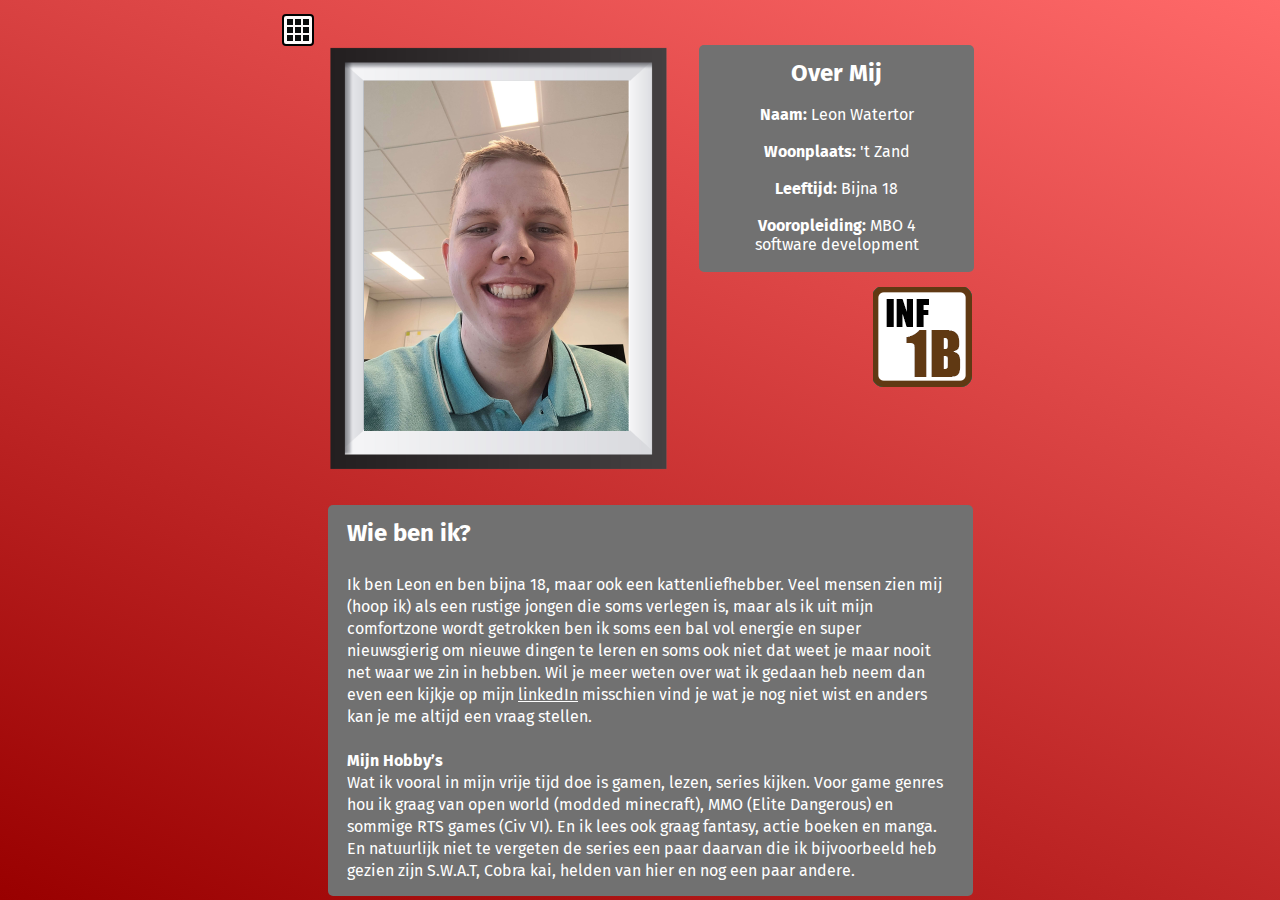
<file: aboutMe/index.html>
<!DOCTYPE html>
<html lang="en">

<head>
    <meta charset="UTF-8" />
    <meta name="viewport" content="width=device-width, initial-scale=1.0" />
    <link rel="preconnect" href="https://fonts.googleapis.com" />
    <link rel="preconnect" href="https://fonts.gstatic.com" crossorigin />
    <link href="https://fonts.googleapis.com/css2?family=Fira+Sans:wght@400;700&display=swap" rel="stylesheet" />
    <link rel="stylesheet" href="style.css">
    <title>About Me</title>
</head>

<body>
    <div id="centerContainer">
        <div id="aboutMe">
            <nav>
                <img src="images/bento-menu.svg" alt="hamburger menu">
            </nav>
            <main>
                <section id="top">
                    <div class="imgAboutMe">
                        <img src="images/pictureAboutMe.png" alt="A picture about me">
                    </div>
                    <div class="textAboutMe">
                        <h2>Over Mij</h2>
                        <p><span>Naam: </span>Leon Watertor</p>
                        <p><span>Woonplaats: </span>'t Zand</p>
                        <p><span>Leeftijd: </span>Bijna 18</p>
                        <p><span>Vooropleiding: </span>MBO 4 <br/> software development </p>
                    </div>
                    <img src="images/inf1B.png" alt="" class="classIcon">
                </section>
                <section id="bottom">
                    <h2>Wie ben ik?</h2>
                    <p>Ik ben Leon en ben bijna 18, maar ook een kattenliefhebber. Veel mensen zien mij (hoop ik) als een rustige jongen die soms verlegen is, maar als ik uit mijn comfortzone wordt getrokken ben ik soms een bal vol energie en super nieuwsgierig om nieuwe dingen te leren en soms ook niet dat weet je maar nooit net waar we zin in hebben. Wil je meer weten over wat ik gedaan heb neem dan even een kijkje op mijn <a href="https://www.linkedin.com/in/leon-watertor/" target="_blank">linkedIn</a> misschien vind je wat je nog niet wist en anders kan je me altijd een vraag stellen.
                        <br/><br/>
                        <span>Mijn Hobby’s</span><br/>
                        Wat ik vooral in mijn vrije tijd doe is gamen, lezen, series kijken. Voor game genres hou ik graag van open world (modded minecraft), MMO (Elite Dangerous) en sommige RTS games (Civ VI). En ik lees ook graag fantasy, actie boeken en manga. En natuurlijk niet te vergeten de series een paar daarvan die ik bijvoorbeeld heb gezien zijn S.W.A.T, Cobra kai, helden van hier en nog een paar andere.
                    </p>
                </section>
            </main>
        </div>
    </div>
</body>

</html>
</file>
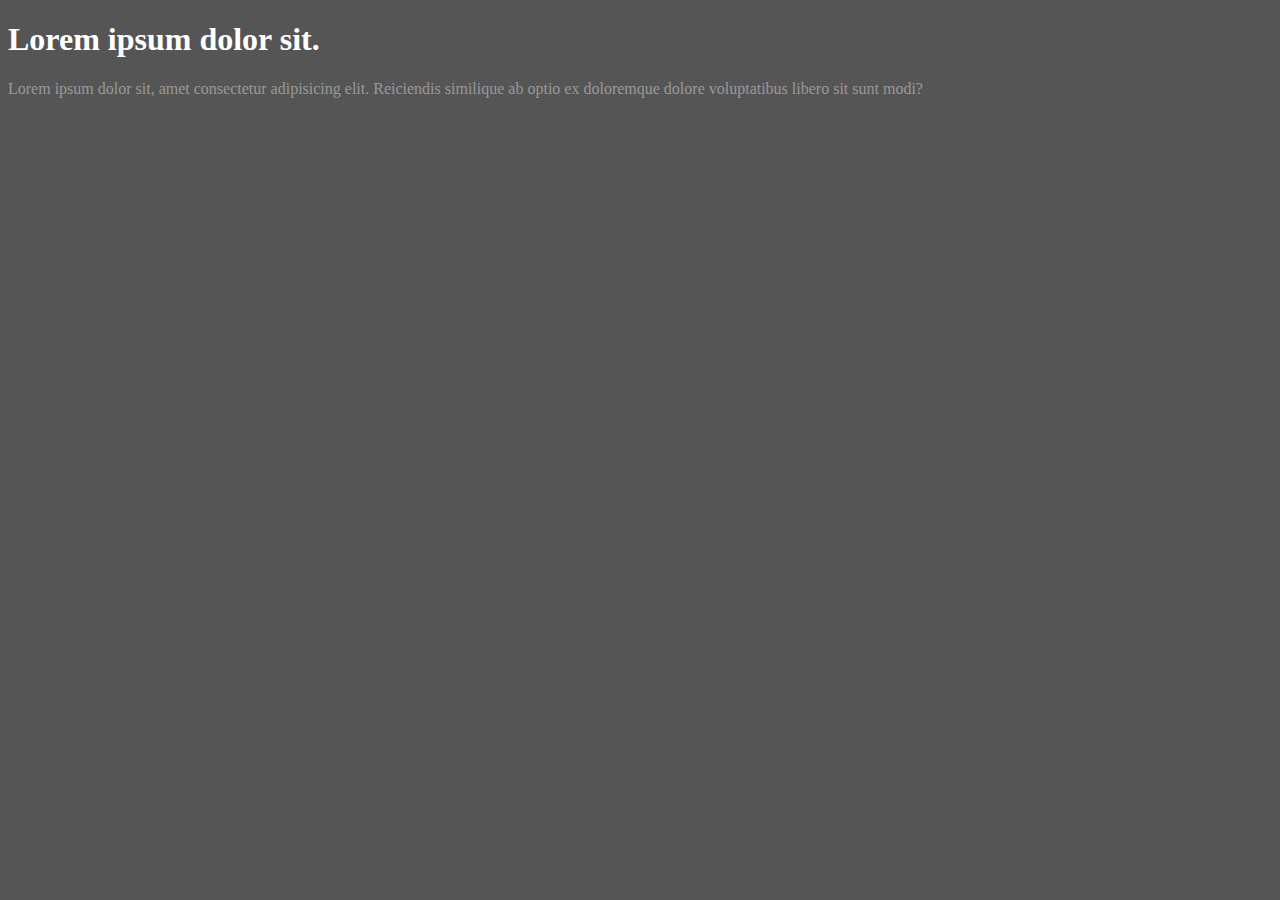
<file: css_basics/index.html>
<!DOCTYPE html>
<html lang="en">
<head>
    <meta charset="UTF-8">
    <link rel="stylesheet" href="css/style.css">
    <title>CSS basics</title>
</head>
<body>
    <article>
        <h1>Lorem ipsum dolor sit.</h1>
        <p>Lorem ipsum dolor sit, amet consectetur adipisicing elit. Reiciendis similique ab optio ex doloremque dolore voluptatibus libero sit sunt modi?</p>
    </article>
</body>
</html>
</file>
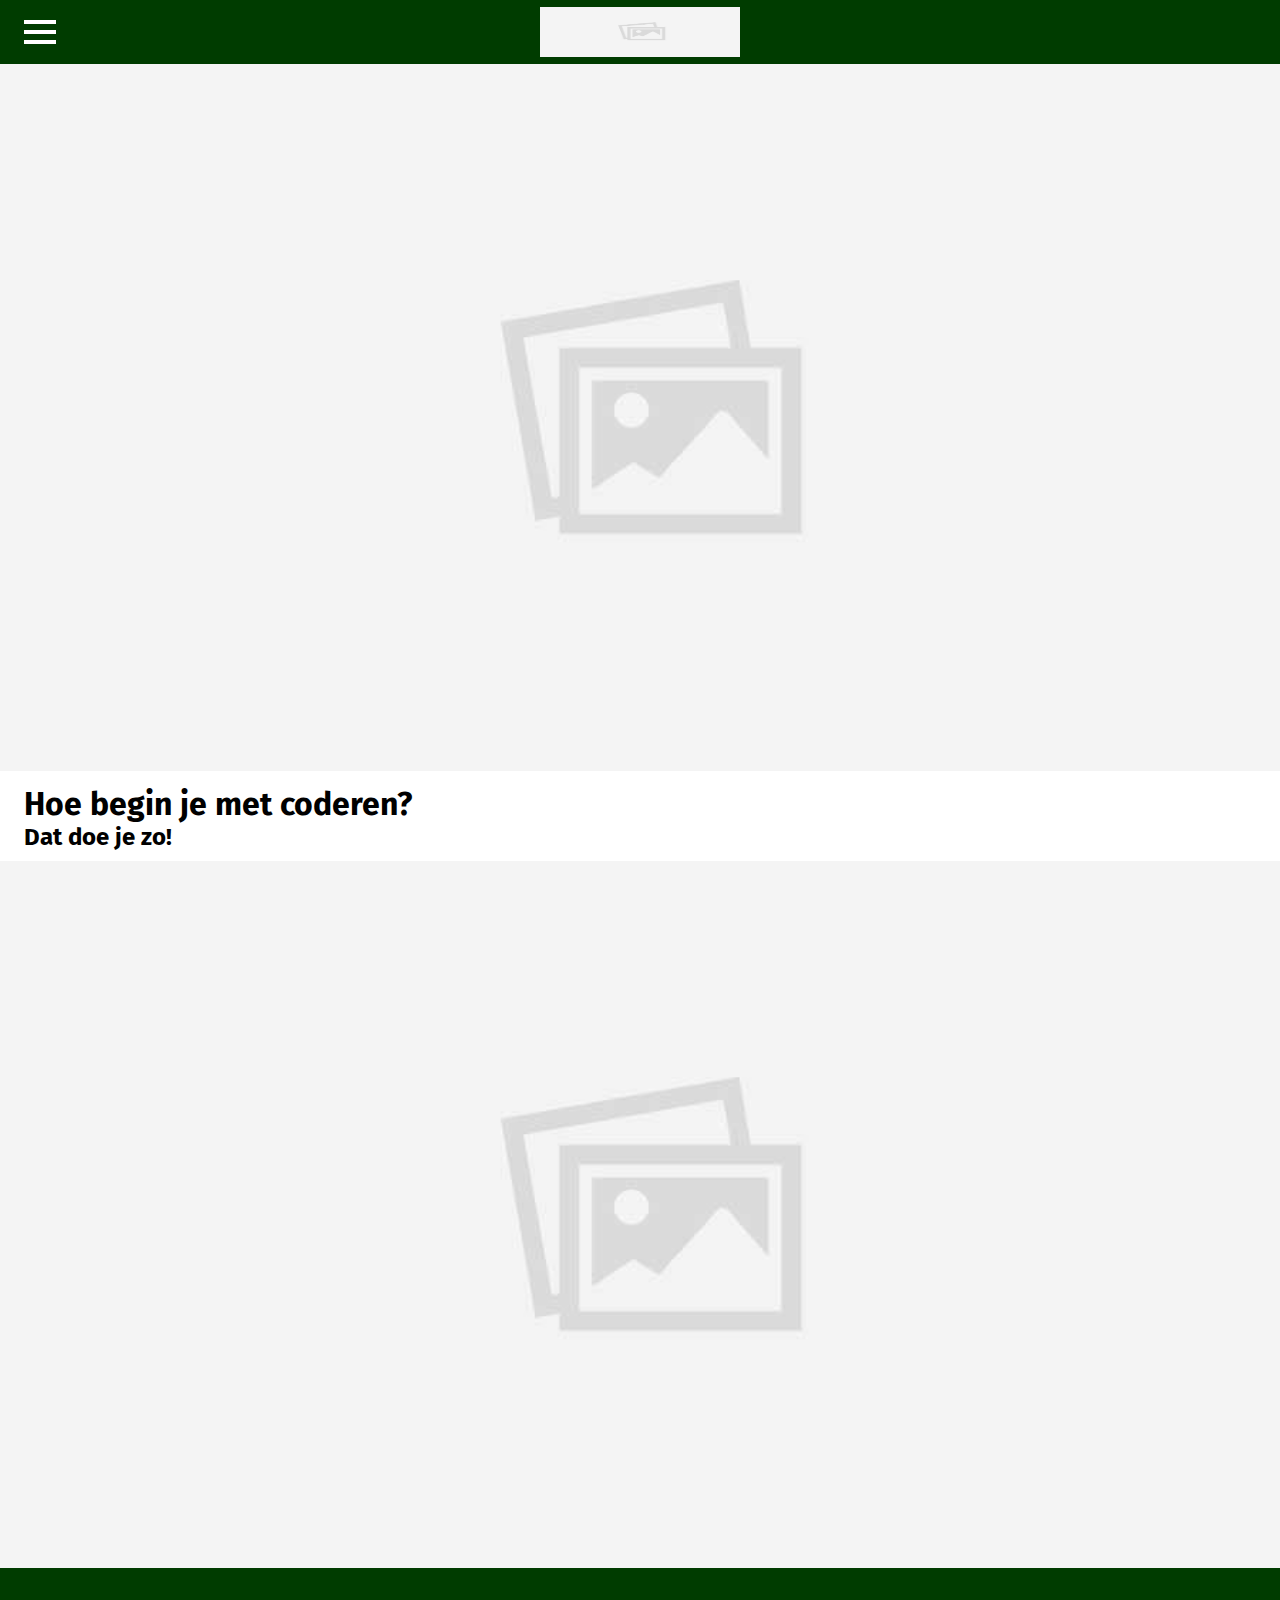
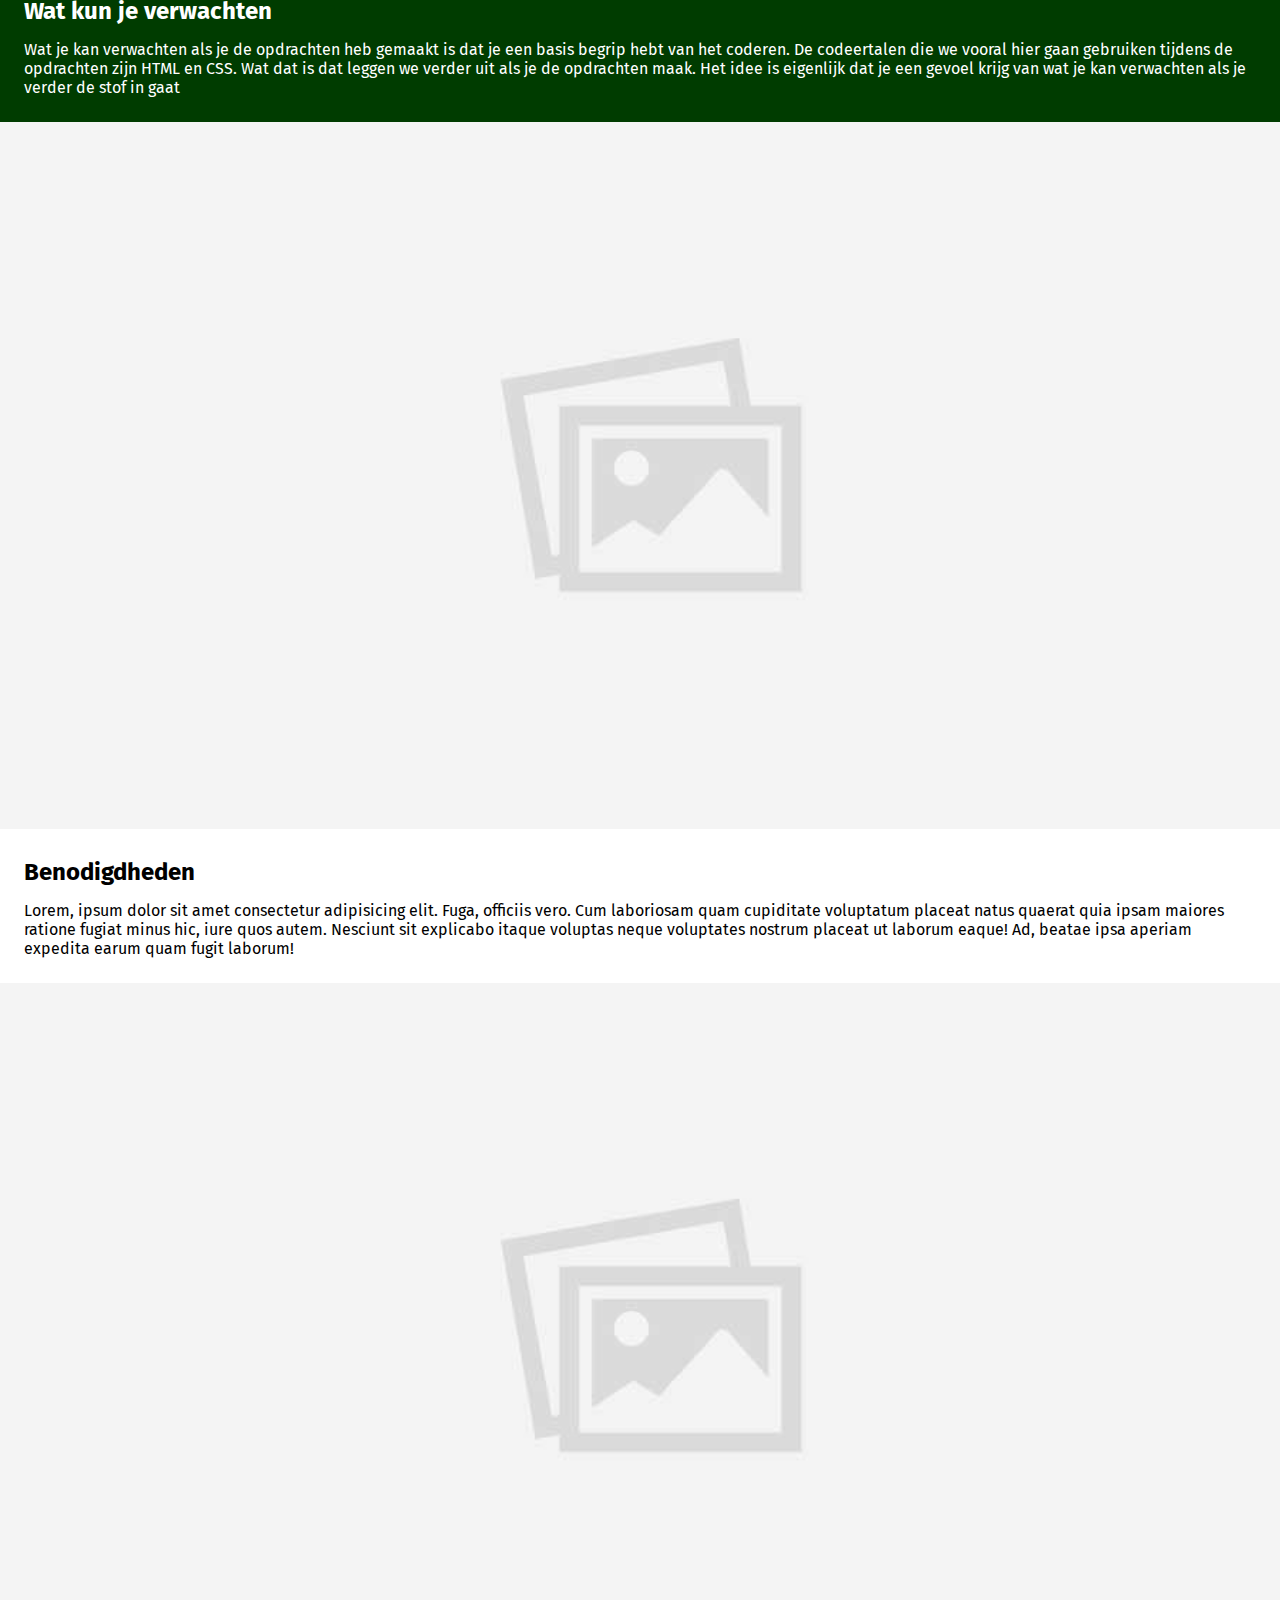
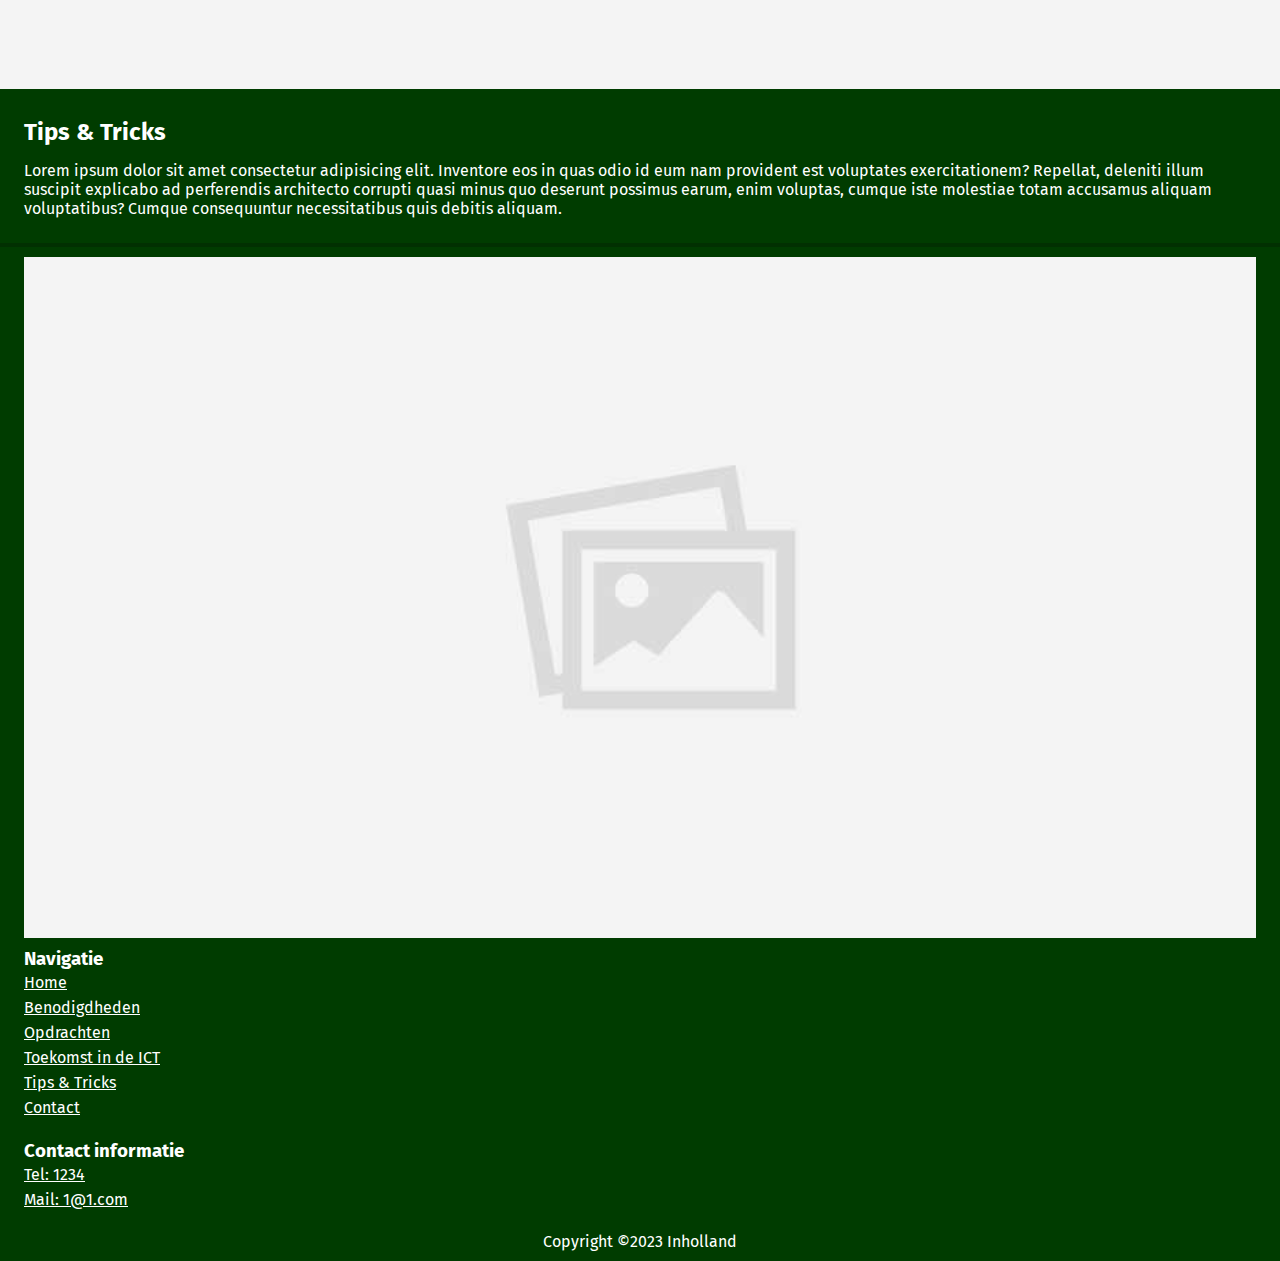
<file: design/index.html>
<!DOCTYPE html>
<html lang="nl">

<head>
    <meta charset="UTF-8">
    <meta name="viewport" content="width=device-width, initial-scale=1.0">
    <meta name="author" content="Leon Watertor">
    <meta name="keywords" content="HTML, CSS, Python, Tutorials">
    <meta name="description" content="Hoe begin je met coderen">
    <link rel="stylesheet" href="css/style.css">
    <link rel="stylesheet" href="css/home.css">
    <title>Home - Hoe begin je met coderen</title>
</head>

<body>
    <header>
        <nav class="top-nav">
            <button class="hamburger-menu">
                <span class="hamburger-menu-lines"></span>
            </button>
            <img src="images/placeholder.jpg" alt="">
            <ul>
                <li><a href="index.html">Home</a></li>
                <li><a href="pages/supplies.html">Benodigdheden</a></li>
                <li><a href="pages/assignments.html">Opdrachten</a></li>
                <li><a href="pages/futureInICT.html">Toekomst in de ICT</a></li>
                <li><a href="pages/tipsAndTricks.html">Tips & Tricks</a></li>
                <li><a href="pages/contact.html">Contact</a></li>
            </ul>
        </nav>
    </header>
    <main id="homepage">
        <header>
            <section>
                <h1>Hoe begin je met coderen?</h1>
                <h2>Dat doe je zo!</h2>
            </section>
            <figure>
                <img src="images/placeholder.jpg" alt="">
            </figure>
        </header>
        <article>
            <section>
                <h2>Wat kun je verwachten</h2>
                <p>Wat je kan verwachten als je de opdrachten heb gemaakt is dat je een basis begrip hebt van het coderen.
                    De codeertalen die we vooral hier gaan gebruiken tijdens de opdrachten zijn HTML en CSS. Wat dat is dat
                    leggen we verder uit als je de opdrachten maak. Het idee is eigenlijk dat je een gevoel krijg van wat je
                    kan verwachten als je verder de stof in gaat </p>
            </section>
            <figure>
                <img src="images/placeholder.jpg" alt="">
            </figure>
        </article>
        <article>
            <section>
                <h2>Benodigdheden</h2>
                <p>Lorem, ipsum dolor sit amet consectetur adipisicing elit. Fuga, officiis vero. Cum laboriosam quam cupiditate voluptatum placeat natus quaerat quia ipsam maiores ratione fugiat minus hic, iure quos autem. Nesciunt sit explicabo itaque voluptas neque voluptates nostrum placeat ut laborum eaque! Ad, beatae ipsa aperiam expedita earum quam fugit laborum!</p>
            </section>
            <figure>
                <img src="images/placeholder.jpg" alt="">
            </figure>
        </article>
        <article>
            <section>
                <h2>Tips &amp; Tricks</h2>
                <p>Lorem ipsum dolor sit amet consectetur adipisicing elit. Inventore eos in quas odio id eum nam provident est voluptates exercitationem? Repellat, deleniti illum suscipit explicabo ad perferendis architecto corrupti quasi minus quo deserunt possimus earum, enim voluptas, cumque iste molestiae totam accusamus aliquam voluptatibus? Cumque consequuntur necessitatibus quis debitis aliquam.</p>
            </section>
            <figure>
                <img src="images/placeholder.jpg" alt="">
            </figure>
        </article>
    </main>
    <footer>
        <section>
            <h3>Navigatie</h3>
            <nav class="bottom-nav">
                <ul>
                    <li><a href="index.html">Home</a></li>
                    <li><a href="pages/supplies.html">Benodigdheden</a></li>
                    <li><a href="pages/assignments.html">Opdrachten</a></li>
                    <li><a href="pages/futureInICT.html">Toekomst in de ICT</a></li>
                    <li><a href="pages/tipsAndTricks.html">Tips & Tricks</a></li>
                    <li><a href="pages/contact.html">Contact</a></li>
                </ul>
            </nav>
        </section>
        <section>
            <img src="images/placeholder.jpg" alt="Logo van de website">
        </section>
        <section>
            <h3>Contact informatie</h3>
            <ul>
                <li>
                    <a href="tel:1234">Tel: 1234</a>
                </li>
                <li>
                    <a href="mailto:1@1.com">Mail: 1@1.com</a>
                </li>
            </ul>
        </section>
        <section>
            <p>Copyright &copy;2023 Inholland</p>
        </section>
    </footer>
</body>
<script src="js/navbar.js"></script>
</html>
</file>
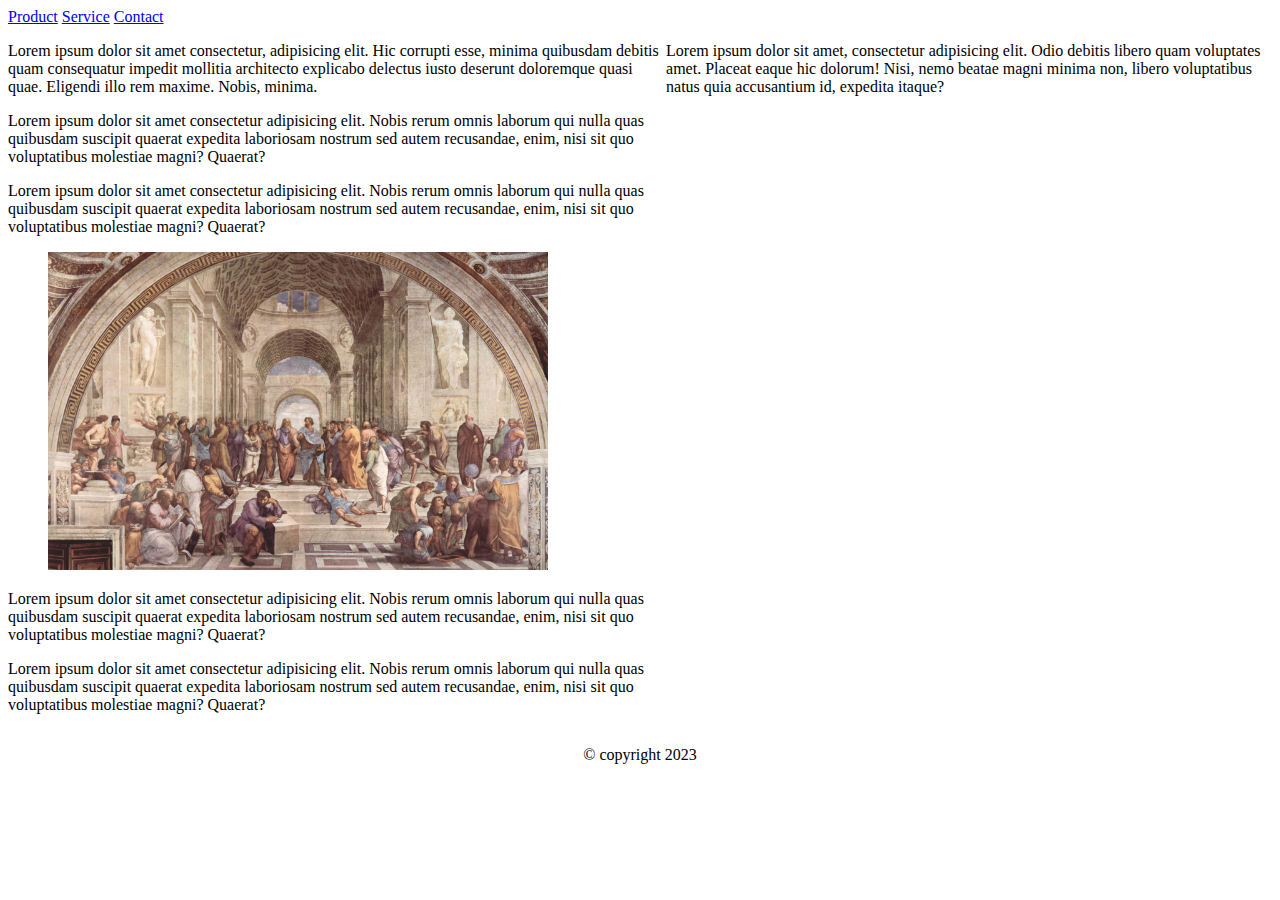
<file: semantic_html/index.html>
<!DOCTYPE html>
<html lang="en">
<head>
    <meta charset="UTF-8">
    <style>
        section {
            display: flex;
            flex-direction: row;
        }
        article img {
            width: 500px;
        }
        footer {
            text-align: center;
        }
    </style>
    <title>semantic HTML</title>
</head>
<body>
    <header>
        <nav>
            <a href="product.html">Product</a>
            <a href="service.html">Service</a>
            <a href="contact.html">Contact</a>
        </nav>
    </header>
    <section>
        <article>
            <p>Lorem ipsum dolor sit amet consectetur, adipisicing elit. Hic corrupti esse, minima quibusdam debitis quam consequatur impedit mollitia architecto explicabo delectus iusto deserunt doloremque quasi quae. Eligendi illo rem maxime. Nobis, minima.</p>
            <p>Lorem ipsum dolor sit amet consectetur adipisicing elit. Nobis rerum omnis laborum qui nulla quas quibusdam suscipit quaerat expedita laboriosam nostrum sed autem recusandae, enim, nisi sit quo voluptatibus molestiae magni? Quaerat?</p>
            <p>Lorem ipsum dolor sit amet consectetur adipisicing elit. Nobis rerum omnis laborum qui nulla quas quibusdam suscipit quaerat expedita laboriosam nostrum sed autem recusandae, enim, nisi sit quo voluptatibus molestiae magni? Quaerat?</p>
            <figure>
                <img src="images/pexels-pixabay-159862.jpg" alt="A image about ancient rome">
            </figure>
            <p>Lorem ipsum dolor sit amet consectetur adipisicing elit. Nobis rerum omnis laborum qui nulla quas quibusdam suscipit quaerat expedita laboriosam nostrum sed autem recusandae, enim, nisi sit quo voluptatibus molestiae magni? Quaerat?</p>
            <p>Lorem ipsum dolor sit amet consectetur adipisicing elit. Nobis rerum omnis laborum qui nulla quas quibusdam suscipit quaerat expedita laboriosam nostrum sed autem recusandae, enim, nisi sit quo voluptatibus molestiae magni? Quaerat?</p>
        </article>
        <aside>
            <p>Lorem ipsum dolor sit amet, consectetur adipisicing elit. Odio debitis libero quam voluptates amet. Placeat eaque hic dolorum! Nisi, nemo beatae magni minima non, libero voluptatibus natus quia accusantium id, expedita itaque?</p>
        </aside>
    </section>
    <footer>
        <p>&copy; copyright 2023</p>
    </footer>
</body>
</html>
</file>
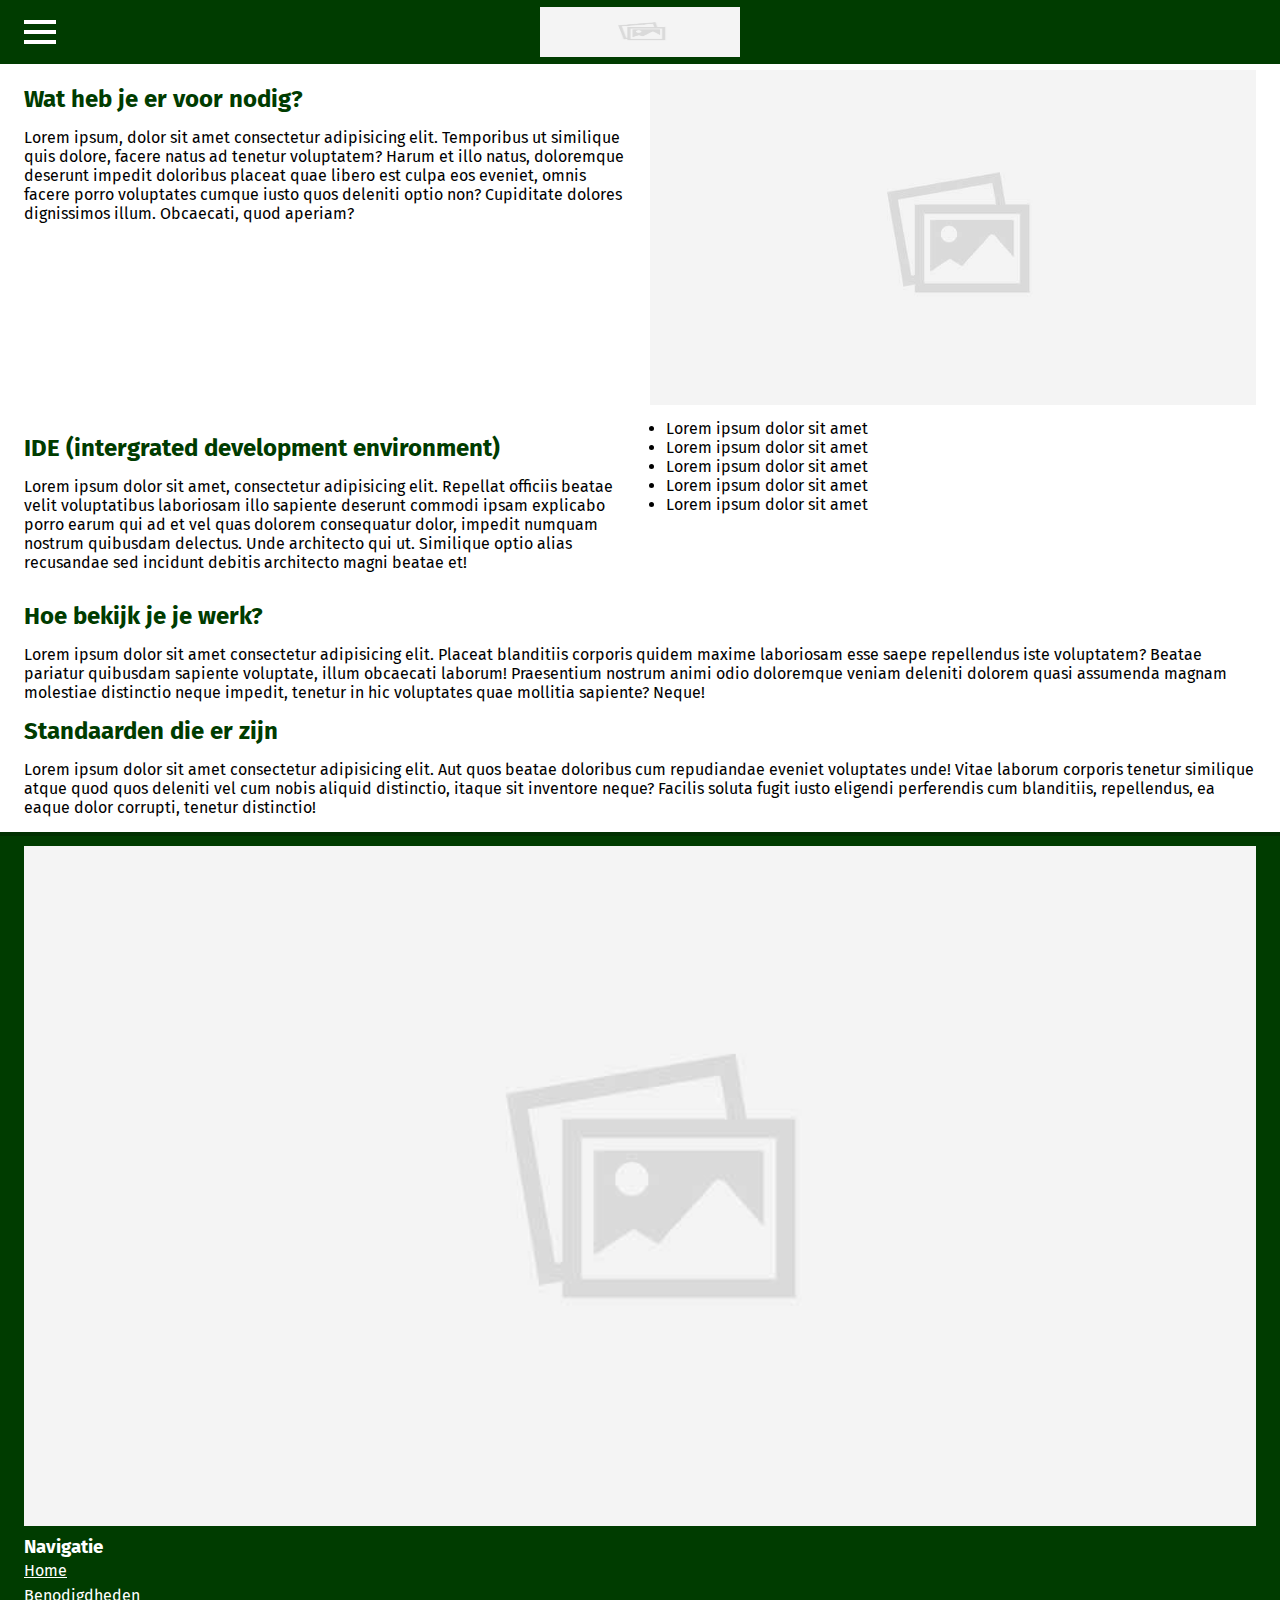
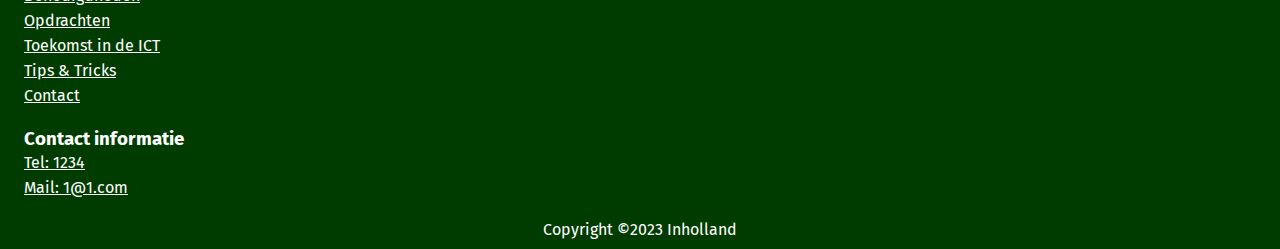
<file: design/pages/supplies.html>
<!DOCTYPE html>
<html lang="en">

<head>
    <meta charset="UTF-8">
    <meta name="viewport" content="width=device-width, initial-scale=1.0">
    <meta name="author" content="Leon Watertor">
    <meta name="keywords" content="HTML, CSS, Python, Tutorials">
    <meta name="description" content="Hoe begin je met coderen">
    <link rel="stylesheet" href="../css/style.css">
    <link rel="stylesheet" href="../css/supplies.css">
    <title>Benodigdheden - Hoe begin je met coderen</title>
</head>

<body>
    <header>
        <nav class="top-nav">
            <button class="hamburger-menu">
                <span class="hamburger-menu-lines"></span>
            </button>
            <img src="../images/placeholder.jpg" alt="">
            <ul>
                <li><a href="../index.html">Home</a></li>
                <li><a href="supplies.html">Benodigdheden</a></li>
                <li><a href="assignments.html">Opdrachten</a></li>
                <li><a href="futureInICT.html">Toekomst in de ICT</a></li>
                <li><a href="tipsAndTricks.html">Tips & Tricks</a></li>
                <li><a href="contact.html">Contact</a></li>
            </ul>
        </nav>
    </header>
    <main id="suppliespage">
        <article>
            <section>
                <h2>Wat heb je er voor nodig?</h2>
                <p>Lorem ipsum, dolor sit amet consectetur adipisicing elit. Temporibus ut similique quis dolore, facere natus ad tenetur voluptatem? Harum et illo natus, doloremque deserunt impedit doloribus placeat quae libero est culpa eos eveniet, omnis facere porro voluptates cumque iusto quos deleniti optio non? Cupiditate dolores dignissimos illum. Obcaecati, quod aperiam?</p>
            </section>
            <figure><img src="../images/placeholder.jpg" alt=""></figure>
        </article>
        <article>
            <section>
                <h2>IDE (intergrated development environment)</h2>
                <p>Lorem ipsum dolor sit amet, consectetur adipisicing elit. Repellat officiis beatae velit voluptatibus laboriosam illo sapiente deserunt commodi ipsam explicabo porro earum qui ad et vel quas dolorem consequatur dolor, impedit numquam nostrum quibusdam delectus. Unde architecto qui ut. Similique optio alias recusandae sed incidunt debitis architecto magni beatae et!</p>
            </section>
            <ul>
                <li>Lorem ipsum dolor sit amet</li>
                <li>Lorem ipsum dolor sit amet</li>
                <li>Lorem ipsum dolor sit amet</li>
                <li>Lorem ipsum dolor sit amet</li>
                <li>Lorem ipsum dolor sit amet</li>
            </ul>
        </article>
        <article>
            <h2>Hoe bekijk je je werk?</h2>
            <p>Lorem ipsum dolor sit amet consectetur adipisicing elit. Placeat blanditiis corporis quidem maxime laboriosam esse saepe repellendus iste voluptatem? Beatae pariatur quibusdam sapiente voluptate, illum obcaecati laborum! Praesentium nostrum animi odio doloremque veniam deleniti dolorem quasi assumenda magnam molestiae distinctio neque impedit, tenetur in hic voluptates quae mollitia sapiente? Neque!</p>
        </article>
        <article>
            <h2>Standaarden die er zijn</h2>
            <p>Lorem ipsum dolor sit amet consectetur adipisicing elit. Aut quos beatae doloribus cum repudiandae eveniet voluptates unde! Vitae laborum corporis tenetur similique atque quod quos deleniti vel cum nobis aliquid distinctio, itaque sit inventore neque? Facilis soluta fugit iusto eligendi perferendis cum blanditiis, repellendus, ea eaque dolor corrupti, tenetur distinctio!</p>
        </article>
    </main>
    <footer>
        <section>
            <h3>Navigatie</h3>
            <nav class="bottom-nav">
                <ul>
                    <li><a href="../index.html">Home</a></li>
                    <li><a href="supplies.html">Benodigdheden</a></li>
                    <li><a href="assignments.html">Opdrachten</a></li>
                    <li><a href="futureInICT.html">Toekomst in de ICT</a></li>
                    <li><a href="tipsAndTricks.html">Tips & Tricks</a></li>
                    <li><a href="contact.html">Contact</a></li>
                </ul>
            </nav>
        </section>
        <section>
            <img src="../images/placeholder.jpg" alt="Logo van de website">
        </section>
        <section>
            <h3>Contact informatie</h3>
            <ul>
                <li>
                    <a href="tel:1234">Tel: 1234</a>
                </li>
                <li>
                    <a href="mailto:1@1.com">Mail: 1@1.com</a>
                </li>
            </ul>
        </section>
        <section>
            <p>Copyright &copy;2023 Inholland</p>
        </section>
    </footer>
</body>
<script src="../js/navbar.js"></script>
</html>
</file>
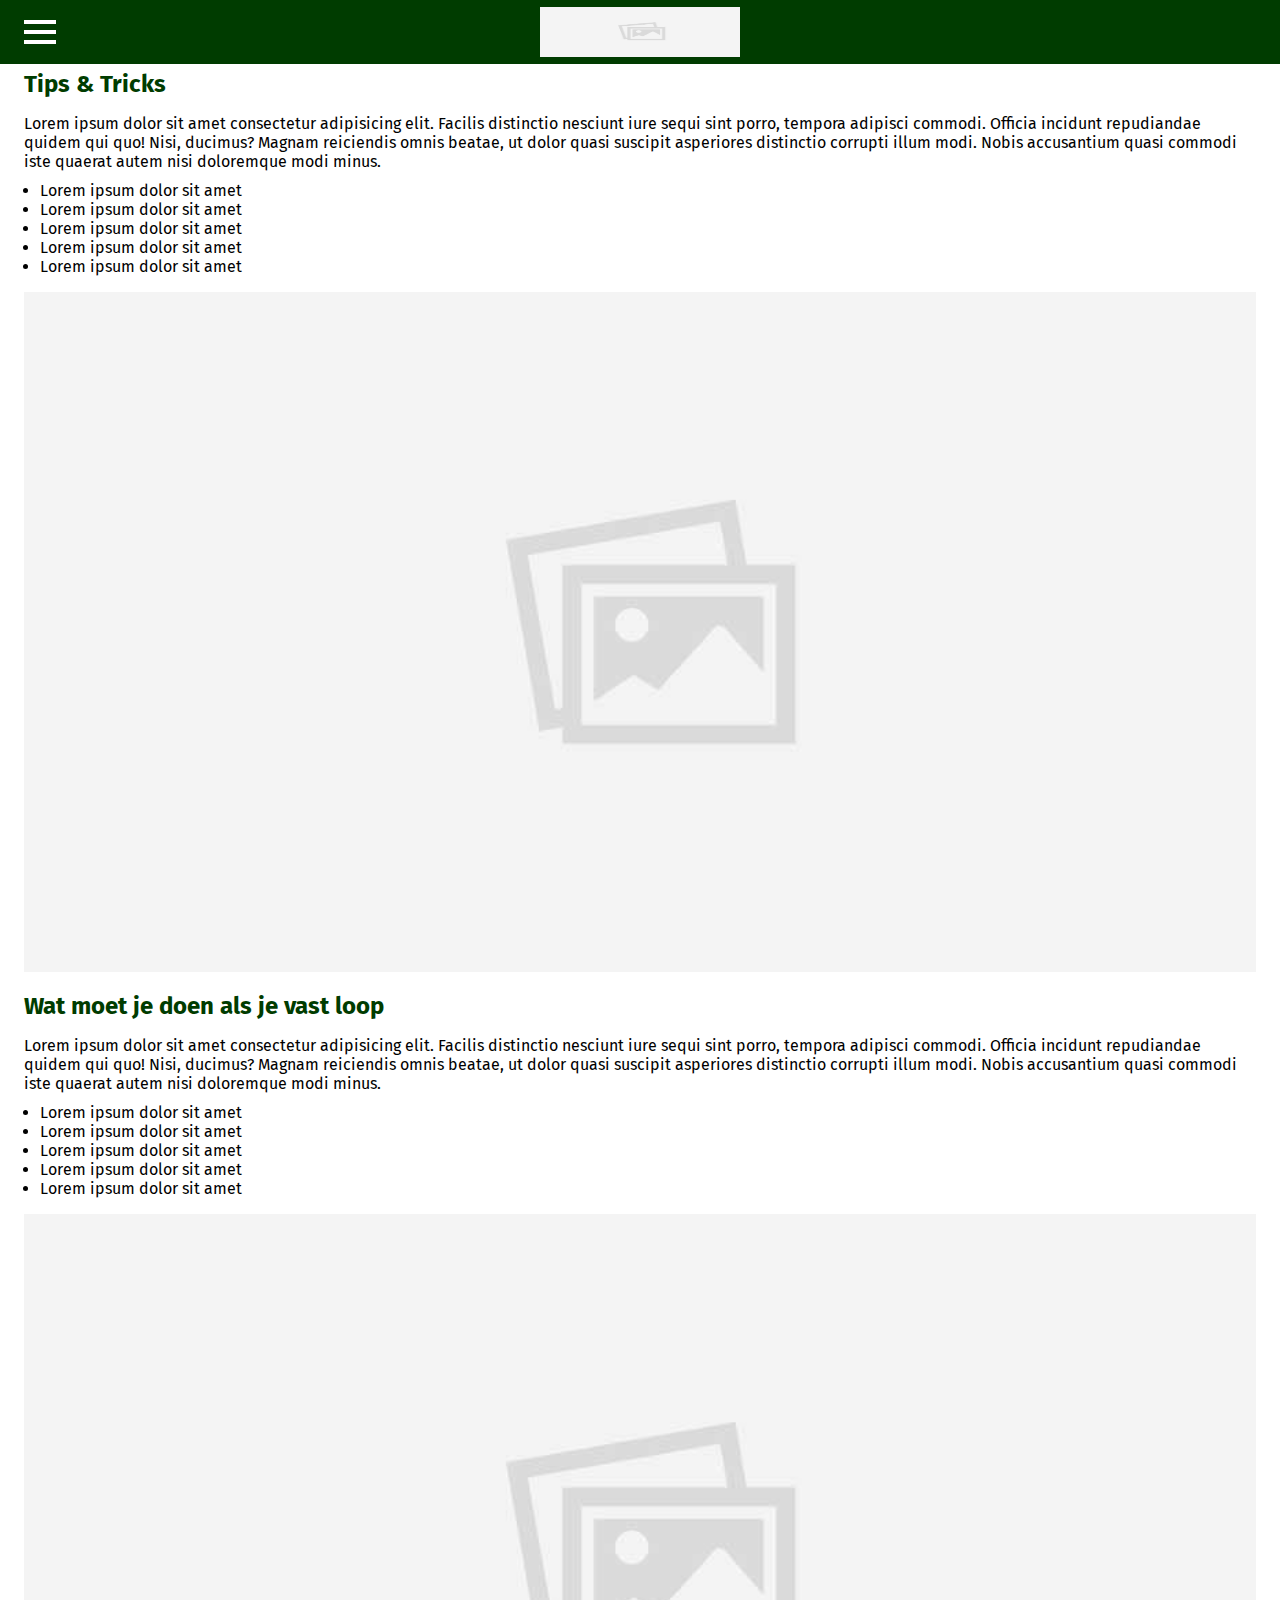
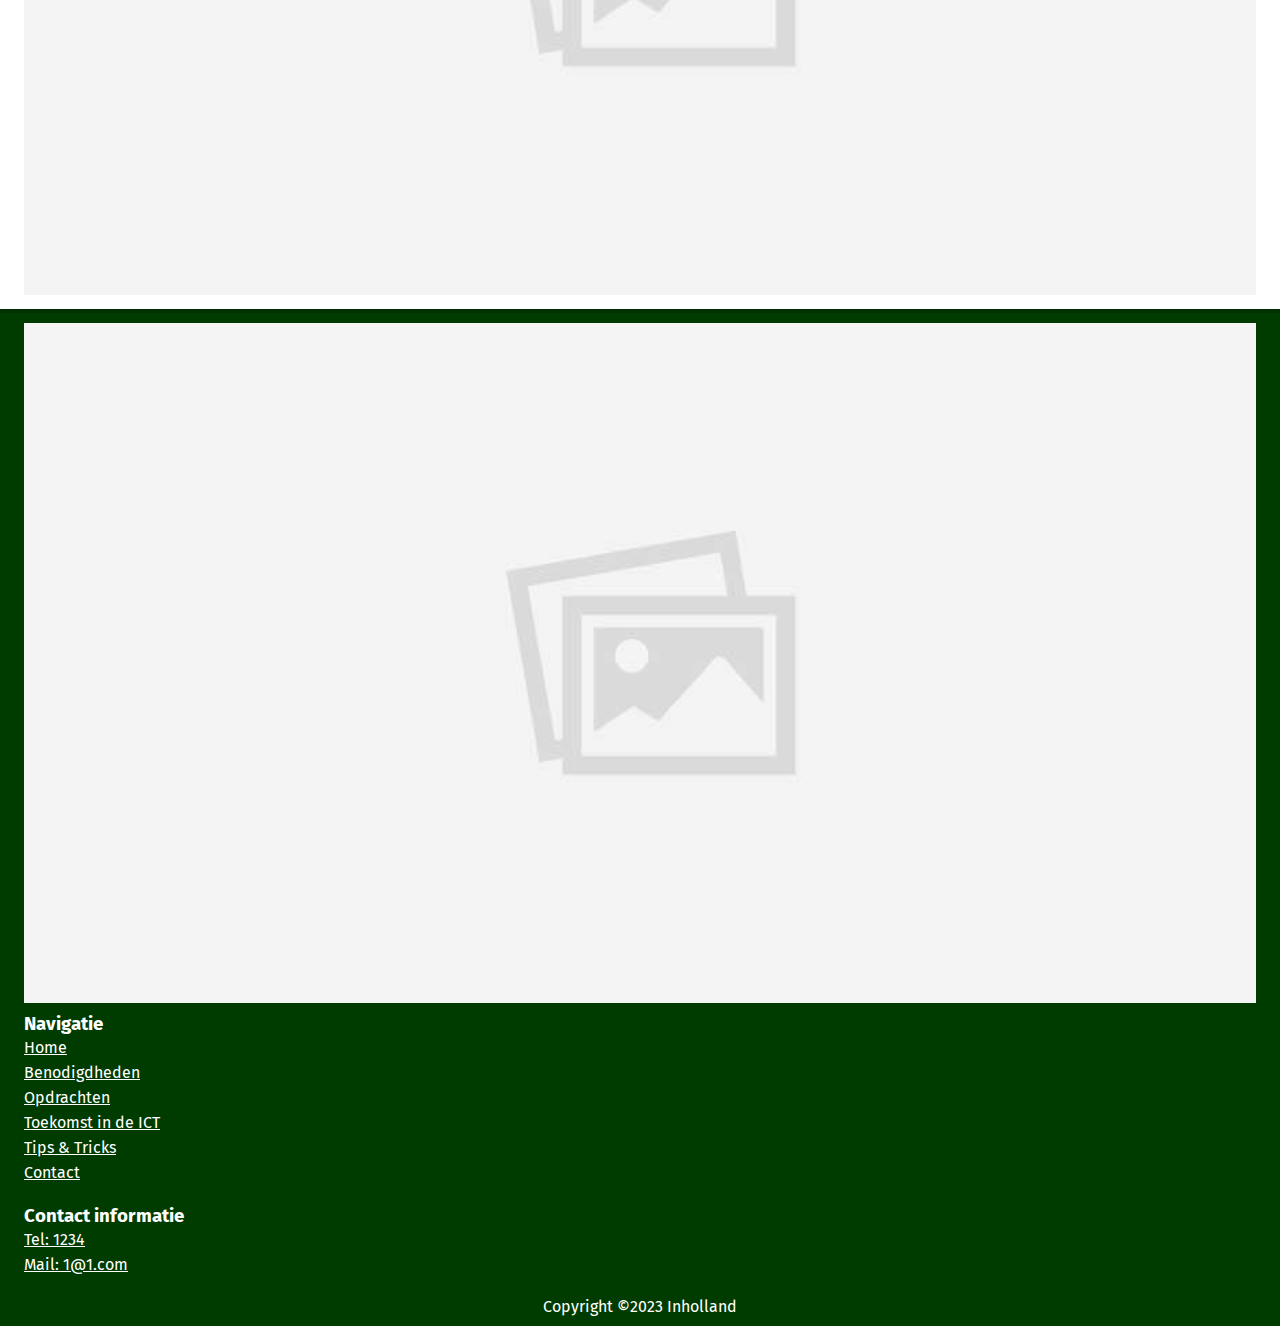
<file: design/pages/tipsAndTricks.html>
<!DOCTYPE html>
<html lang="en">
<head>
    <meta charset="UTF-8">
    <meta name="viewport" content="width=device-width, initial-scale=1.0">
    <meta name="author" content="Leon Watertor">
    <meta name="keywords" content="HTML, CSS, Python, Tutorials">
    <meta name="description" content="Hoe begin je met coderen">
    <link rel="stylesheet" href="../css/style.css">
    <link rel="stylesheet" href="../css/tipsAndTricks.css">
    <title>Tips &amp; Tricks - Hoe begin je met coderen</title>
</head>
<body>
    <header>
        <nav class="top-nav">
            <button class="hamburger-menu">
                <span class="hamburger-menu-lines"></span>
            </button>
            <img src="../images/placeholder.jpg" alt="">
            <ul>
                <li><a href="../index.html">Home</a></li>
                <li><a href="supplies.html">Benodigdheden</a></li>
                <li><a href="assignments.html">Opdrachten</a></li>
                <li><a href="futureInICT.html">Toekomst in de ICT</a></li>
                <li><a href="tipsAndTricks.html">Tips & Tricks</a></li>
                <li><a href="contact.html">Contact</a></li>
            </ul>
        </nav>
    </header>
    <main id="tipsandtrickspage">
        <article>
            <section>
                <h2>Tips &amp; Tricks</h2>
                <p>Lorem ipsum dolor sit amet consectetur adipisicing elit. Facilis distinctio nesciunt iure sequi sint porro, tempora adipisci commodi. Officia incidunt repudiandae quidem qui quo! Nisi, ducimus? Magnam reiciendis omnis beatae, ut dolor quasi suscipit asperiores distinctio corrupti illum modi. Nobis accusantium quasi commodi iste quaerat autem nisi doloremque modi minus.</p>
            </section>
            <section>
                <ul>
                    <li>Lorem ipsum dolor sit amet</li>
                    <li>Lorem ipsum dolor sit amet</li>
                    <li>Lorem ipsum dolor sit amet</li>
                    <li>Lorem ipsum dolor sit amet</li>
                    <li>Lorem ipsum dolor sit amet</li>
                </ul>
                <figure>
                    <img src="../images/placeholder.jpg" alt="">
                </figure>
            </section>
        </article>
        <article>
            <section>
                <h2>Wat moet je doen als je vast loop</h2>
                <p>Lorem ipsum dolor sit amet consectetur adipisicing elit. Facilis distinctio nesciunt iure sequi sint porro, tempora adipisci commodi. Officia incidunt repudiandae quidem qui quo! Nisi, ducimus? Magnam reiciendis omnis beatae, ut dolor quasi suscipit asperiores distinctio corrupti illum modi. Nobis accusantium quasi commodi iste quaerat autem nisi doloremque modi minus.</p>
            </section>
            <section>
                <ul>
                    <li>Lorem ipsum dolor sit amet</li>
                    <li>Lorem ipsum dolor sit amet</li>
                    <li>Lorem ipsum dolor sit amet</li>
                    <li>Lorem ipsum dolor sit amet</li>
                    <li>Lorem ipsum dolor sit amet</li>
                </ul>
                <figure>
                    <img src="../images/placeholder.jpg" alt="">
                </figure>
            </section>
        </article>
    </main>
    <footer>
        <section>
            <h3>Navigatie</h3>
            <nav class="bottom-nav">
                <ul>
                    <li><a href="../index.html">Home</a></li>
                    <li><a href="supplies.html">Benodigdheden</a></li>
                    <li><a href="assignments.html">Opdrachten</a></li>
                    <li><a href="futureInICT.html">Toekomst in de ICT</a></li>
                    <li><a href="tipsAndTricks.html">Tips & Tricks</a></li>
                    <li><a href="contact.html">Contact</a></li>
                </ul>
            </nav>
        </section>
        <section>
            <img src="../images/placeholder.jpg" alt="Logo van de website">
        </section>
        <section>
            <h3>Contact informatie</h3>
            <ul>
                <li>
                    <a href="tel:1234">Tel: 1234</a>
                </li>
                <li>
                    <a href="mailto:1@1.com">Mail: 1@1.com</a>
                </li>
            </ul>
        </section>
        <section>
            <p>Copyright &copy;2023 Inholland</p>
        </section>
    </footer>
</body>
<script src="../js/navbar.js"></script>
</html>
</file>
<file: aboutMe/style.css>
* {
  margin: 0;
  padding: 0;
  box-sizing: border-box;
}

body {
  font-size: 16px;
  font-family: "Fira Sans", sans-serif;
  background: rgb(255, 105, 105);
  background: linear-gradient(203deg, rgb(255, 105, 105) 0%, rgb(153, 0, 0) 100%);
}

#centerContainer {
  height: 100vh;
  width: 744px;
  margin: 0 auto;
}
#centerContainer #aboutMe {
  position: relative;
}
#centerContainer #aboutMe nav {
  position: fixed;
  margin-top: 14px;
  margin-left: 14px;
}
#centerContainer #aboutMe main {
  display: flex;
  flex-direction: column;
}
#centerContainer #aboutMe main #top {
  display: flex;
  flex-direction: row;
}
#centerContainer #aboutMe main #top .textAboutMe {
  color: #fff;
  background: #717171;
  text-align: center;
  margin: 45px 0 35px;
  height: -moz-fit-content;
  height: fit-content;
  border-radius: 5px;
}
#centerContainer #aboutMe main #top .textAboutMe span {
  font-weight: 700;
}
#centerContainer #aboutMe main #top .textAboutMe h2 {
  margin: 14px 92px 0;
}
#centerContainer #aboutMe main #top .textAboutMe p {
  margin: 18px;
}
#centerContainer #aboutMe main #top .imgAboutMe {
  margin-top: 16px;
  margin-left: 30px;
}
#centerContainer #aboutMe main #top .classIcon {
  position: absolute;
  right: 39px;
  top: 32%;
}
#centerContainer #aboutMe main #bottom {
  width: 645px;
  background: #717171;
  margin-left: 60px;
  border-radius: 5px;
  color: #fff;
  padding: 14px 19px;
}
#centerContainer #aboutMe main #bottom p {
  line-height: 22px;
  margin-top: 27px;
}
#centerContainer #aboutMe main #bottom p span {
  font-weight: 700;
}
#centerContainer #aboutMe main #bottom a {
  text-decoration: underline;
  color: #fff;
}/*# sourceMappingURL=style.css.map */
</file>
<file: css_basics/css/style.css>
body {
    background: #555;
    color: #999;
}
h1 {
    color: #fff;
}
</file>
<file: design/css/style.css>
@import url('https://fonts.googleapis.com/css2?family=Fira+Sans:wght@400;700&display=swap');
:root {
  --background-color: #003c00;
  --background-color-hover: #013001;
  --font: 'Fira sans', sans-serif;
  --light-text: #fff;
  --dark-text: #000;
}
* {
  margin: 0;
  padding: 0;
  box-sizing: border-box;
}
body {
  font-size: 16px;
  font-family: var(--font);
  color: var(--dark-text);
}
a {
  text-decoration: none;
}
img {
  width: 100%;
}
nav.top-nav {
  position: fixed;
  top: 0;
  left: 0;
  height: 64px;
  width: 100%;
  background: var(--background-color);
  z-index: 99;
}
nav.top-nav > img {
  display: block;
  position: absolute;
  top: 7px;
  left: 50%;
  height: 50px;
  width: 200px;
  transform: translateX(-50%);
}
nav.top-nav > ul {
  position: absolute;
  top: 64px;
  list-style: none;
  width: 100%;
  transition: all 0.2s;
  transform: translateX(-100%);
}
nav.top-nav > ul.open {
  transform: translateX(0%);
}
nav.top-nav > ul > li {
  padding: 2%;
  width: 100%;
  text-align: center;
  background: var(--background-color);
  transition: all 0.2s;
}
nav.top-nav > ul > li:hover {
  background-color: var(--background-color-hover);
}
nav.top-nav > ul > li > a {
  color: var(--light-text);
  font-size: 18px;
}

nav > .hamburger-menu {
  width: 32px;
  height: 24px;
  margin: 20px 24px;
  cursor: pointer;
  background: none;
  border: none;
}
.hamburger-menu > .hamburger-menu-lines {
  background: #fff;
  height: 4px;
  width: 32px;
  position: relative;
  display: block;
}
.hamburger-menu > .hamburger-menu-lines::before {
  background: #fff;
  height: 4px;
  width: 32px;
  content: ' ';
  display: block;
  position: relative;
  top: -10px;
}
.hamburger-menu > .hamburger-menu-lines::after {
  background: #fff;
  height: 4px;
  width: 32px;
  content: ' ';
  display: block;
  position: relative;
  top: 6px;
}
/* TODO check out if main can have the margin */
main {
  margin-top: 64px;
}
footer {
  display: flex;
  flex-direction: column;
  background: var(--background-color);
  color: #fff;
  border-top: solid 4px var(--background-color-hover);
  padding-top: 10px;
}
footer a {
  text-decoration: underline;
  color: #fff;
}
footer ul {
  list-style: none;
}
footer li, footer > section:nth-child(4) > a {
  padding: 3px 0;
}
footer > section:nth-child(2) {
  order: -1;
  display: flex;
  justify-content: center;
  margin: 0 24px;
}
footer section:not(:nth-child(2)) {
  margin: 0 24px;
  padding: 10px 0;
}
footer section:last-child {
  text-align: center;
}
</file>
<file: design/css/home.css>
/* main#homepage {

} */
#homepage article, 
#homepage header {
    display: flex;
    flex-direction: column-reverse;
}
#homepage article > section,
#homepage header > section {
    margin: 10px 24px;
}
#homepage > article:nth-child(even) {
    background: var(--background-color);
    color: var(--light-text);
}
#homepage article h2, #homepage article p {
    margin: 15px 0;
}
</file>
<file: design/css/supplies.css>
#suppliespage article h2, #suppliespage article p {
    margin: 15px 0;
}
#suppliespage article { 
    margin: 10px 24px;
}
#suppliespage article h2 {
    color: var(--background-color);
}
#suppliespage article ul {
    padding-left: 16px;
}
#suppliespage {
    margin-top: 70px;
}
@media (min-width: 768px) {
    #suppliespage article:nth-child(1) {
        display: flex; 
        flex-direction: row;
        gap: 0 20px;
    }
    #suppliespage article:nth-child(1) section {
        flex-basis: 50%;
    }
    #suppliespage article:nth-child(1) figure {
        flex-basis: 50%;
    }
    #suppliespage article:nth-child(2) {
        display: flex; 
        flex-direction: row;
        gap: 0 20px;
    }
    #suppliespage article:nth-child(2) section {
        flex-basis: 50%;
    }
    #suppliespage article:nth-child(2) ul {
        flex-basis: 50%;
    }
}
</file>
<file: design/css/tipsAndTricks.css>
#tipsandtrickspage article > section,
#tipsandtrickspage header > section {
    margin: 10px 24px;
}
#tipsandtrickspage article ul {
    padding-left: 16px;
    margin-bottom: 16px;
}
#tipsandtrickspage h2 {
    margin: 16px 0;
    color: var(--background-color);
}
#tipsandtrickspage {
    margin-top: 70px;
}
</file>
